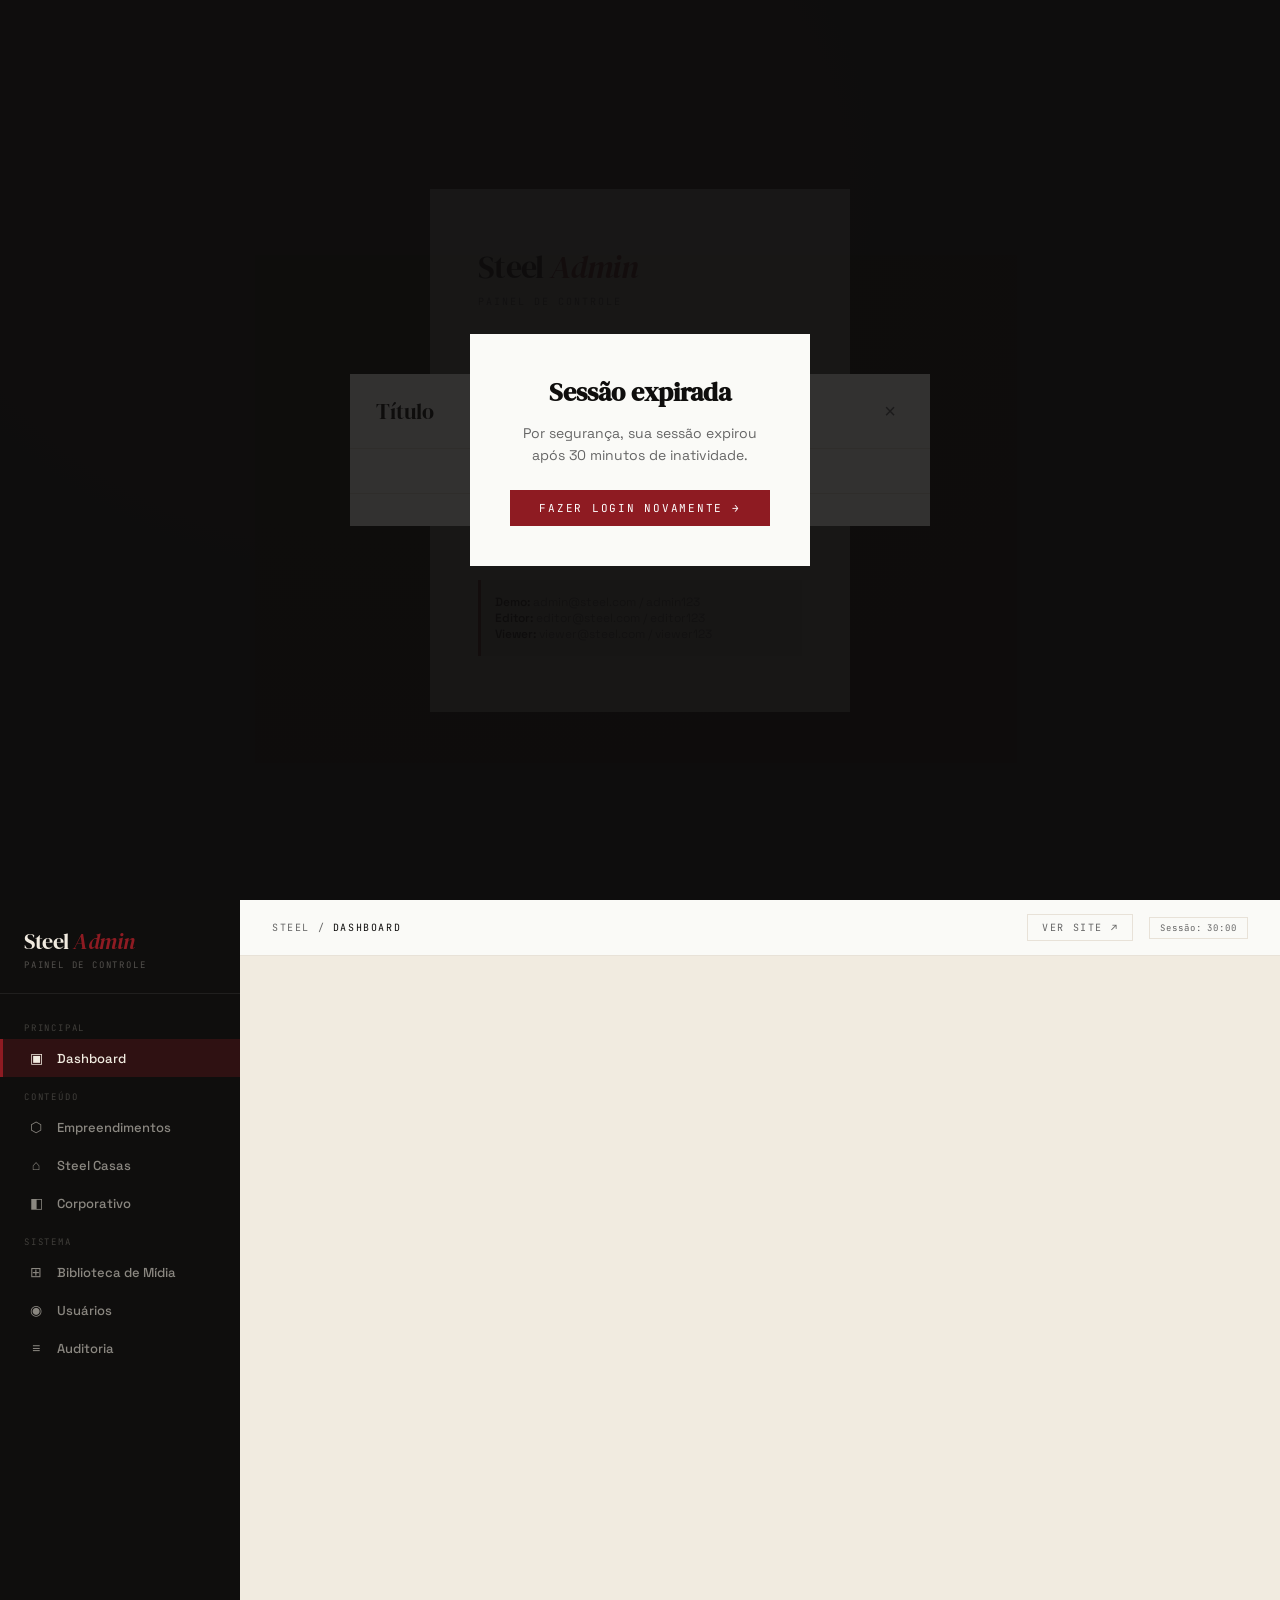
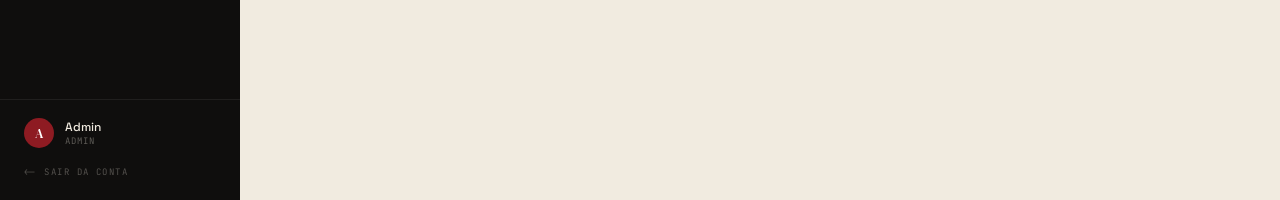
<file: admin/index.html>
<!DOCTYPE html>
<html lang="pt-BR">
<head>
  <meta charset="UTF-8">
  <meta name="viewport" content="width=device-width, initial-scale=1.0">
  <title>Steel Admin — Painel de Controle</title>
  <link rel="preconnect" href="https://fonts.googleapis.com">
  <link rel="preconnect" href="https://fonts.gstatic.com" crossorigin>
  <link href="https://fonts.googleapis.com/css2?family=DM+Serif+Display:ital@0;1&family=Space+Grotesk:wght@300;400;500;600&family=JetBrains+Mono:wght@400;500&display=swap" rel="stylesheet">
  <style>
    :root {
      --red: #8E1B22; --red-h: #7a1720;
      --black: #0F0E0D; --cream: #F1EBE0; --paper: #FAFAF7;
      --ink: #0F0E0D; --graphite: #666666; --stone: #999;
      --border: #E8E2D8; --border-dark: #D4CCB8;
      --success: #27AE60; --danger: #C0392B; --warning: #E67E22;
    }
    *{box-sizing:border-box;margin:0;padding:0;}
    body{font-family:'Space Grotesk',sans-serif;background:var(--cream);color:var(--ink);min-height:100vh;}
    a{text-decoration:none;color:inherit;}

    /* ===== LOGIN ===== */
    #login-page{min-height:100vh;display:flex;align-items:center;justify-content:center;background:var(--black);background-image:radial-gradient(ellipse at 30% 20%,rgba(142,27,34,.18) 0%,transparent 60%);}
    .login-card{background:var(--paper);padding:56px 48px;width:420px;max-width:92vw;}
    .login-logo{font-family:'DM Serif Display',serif;font-size:32px;letter-spacing:-.02em;margin-bottom:6px;}
    .login-logo em{color:var(--red);font-style:italic;}
    .login-sub{font-family:'JetBrains Mono',monospace;font-size:10px;letter-spacing:.2em;text-transform:uppercase;color:var(--graphite);margin-bottom:40px;}
    .login-hint{font-size:12px;color:var(--graphite);margin-top:20px;padding:14px;background:var(--cream);border-left:3px solid var(--red);}
    .login-hint b{color:var(--ink);font-weight:600;}

    /* ===== FORMS ===== */
    .form-group{margin-bottom:20px;}
    .form-label{display:block;font-family:'JetBrains Mono',monospace;font-size:10px;letter-spacing:.18em;text-transform:uppercase;color:var(--graphite);margin-bottom:8px;}
    .form-input,.form-select,.form-textarea{width:100%;padding:12px 16px;border:1px solid var(--border);background:var(--cream);font-family:'Space Grotesk',sans-serif;font-size:15px;color:var(--ink);outline:none;transition:border-color .2s;border-radius:0;}
    .form-input:focus,.form-select:focus,.form-textarea:focus{border-color:var(--red);}
    .form-input.error{border-color:var(--danger);}
    .form-textarea{resize:vertical;min-height:80px;}
    .form-select{appearance:none;background-image:url("data:image/svg+xml,%3Csvg xmlns='http://www.w3.org/2000/svg' width='12' height='8' fill='none'%3E%3Cpath d='M1 1l5 5 5-5' stroke='%23666' stroke-width='1.5' stroke-linecap='round'/%3E%3C/svg%3E");background-repeat:no-repeat;background-position:right 14px center;cursor:pointer;}
    .form-error{font-size:12px;color:var(--danger);margin-top:5px;display:none;}
    .form-error.show{display:block;}
    .form-row{display:grid;grid-template-columns:1fr 1fr;gap:16px;}
    .img-preview{width:100%;height:120px;object-fit:cover;border:1px solid var(--border);margin-top:8px;display:none;}
    .img-preview.show{display:block;}

    /* ===== BUTTONS ===== */
    .btn{display:inline-flex;align-items:center;gap:8px;padding:11px 22px;font-family:'JetBrains Mono',monospace;font-size:11px;letter-spacing:.16em;text-transform:uppercase;cursor:pointer;border:none;transition:all .2s;text-decoration:none;white-space:nowrap;}
    .btn-primary{background:var(--red);color:#fff;}
    .btn-primary:hover{background:var(--red-h);}
    .btn-secondary{background:transparent;color:var(--ink);border:1px solid var(--border);}
    .btn-secondary:hover{background:var(--cream);}
    .btn-danger{background:var(--danger);color:#fff;}
    .btn-danger:hover{opacity:.88;}
    .btn-ghost{background:transparent;color:var(--graphite);border:1px solid var(--border);}
    .btn-ghost:hover{color:var(--ink);background:var(--cream);}
    .btn-full{width:100%;justify-content:center;}
    .btn-sm{padding:6px 14px;font-size:10px;}
    .btn-xs{padding:5px 10px;font-size:9px;}
    .btn[disabled]{opacity:.5;cursor:not-allowed;}

    /* ===== ADMIN LAYOUT ===== */
    #admin-layout{display:flex;min-height:100vh;}

    /* Sidebar */
    .sidebar{width:240px;background:var(--black);flex-shrink:0;display:flex;flex-direction:column;position:sticky;top:0;height:100vh;overflow-y:auto;}
    .sidebar-logo{padding:26px 24px 22px;border-bottom:1px solid rgba(255,255,255,.07);}
    .sidebar-logo-text{font-family:'DM Serif Display',serif;font-size:22px;color:var(--cream);letter-spacing:-.02em;}
    .sidebar-logo-text em{color:var(--red);}
    .sidebar-logo-sub{font-family:'JetBrains Mono',monospace;font-size:9px;letter-spacing:.2em;color:rgba(241,235,224,.3);text-transform:uppercase;margin-top:3px;}
    .sidebar-nav{padding:14px 0;flex:1;}
    .nav-section{font-family:'JetBrains Mono',monospace;font-size:9px;letter-spacing:.2em;text-transform:uppercase;color:rgba(241,235,224,.22);padding:14px 24px 5px;}
    .nav-item{display:flex;align-items:center;gap:12px;padding:10px 24px;color:rgba(241,235,224,.55);font-size:13px;font-weight:500;cursor:pointer;transition:all .15s;user-select:none;border-left:3px solid transparent;}
    .nav-item:hover{color:var(--cream);background:rgba(255,255,255,.05);}
    .nav-item.active{color:var(--cream);background:rgba(142,27,34,.25);border-left-color:var(--red);}
    .nav-icon{font-size:14px;width:18px;text-align:center;flex-shrink:0;}
    .sidebar-footer{padding:18px 24px;border-top:1px solid rgba(255,255,255,.07);}
    .sidebar-user{display:flex;align-items:center;gap:11px;margin-bottom:14px;}
    .sidebar-avatar{width:30px;height:30px;border-radius:50%;background:var(--red);display:flex;align-items:center;justify-content:center;font-family:'DM Serif Display',serif;font-size:13px;color:#fff;flex-shrink:0;}
    .sidebar-user-name{font-size:12px;color:var(--cream);font-weight:500;white-space:nowrap;overflow:hidden;text-overflow:ellipsis;}
    .sidebar-user-role{font-family:'JetBrains Mono',monospace;font-size:9px;color:rgba(241,235,224,.35);text-transform:uppercase;letter-spacing:.12em;}
    .sidebar-logout{display:flex;align-items:center;gap:8px;font-family:'JetBrains Mono',monospace;font-size:9px;letter-spacing:.16em;text-transform:uppercase;color:rgba(241,235,224,.3);cursor:pointer;transition:color .2s;background:none;border:none;width:100%;text-align:left;padding:4px 0;}
    .sidebar-logout:hover{color:rgba(241,235,224,.65);}

    /* Main */
    .main-content{flex:1;display:flex;flex-direction:column;min-width:0;}
    .topbar{background:var(--paper);border-bottom:1px solid var(--border);padding:0 32px;height:56px;display:flex;align-items:center;justify-content:space-between;flex-shrink:0;position:sticky;top:0;z-index:50;}
    .breadcrumb{font-family:'JetBrains Mono',monospace;font-size:10px;letter-spacing:.16em;color:var(--graphite);text-transform:uppercase;}
    .breadcrumb span{color:var(--ink);}
    .topbar-right{display:flex;align-items:center;gap:16px;}
    .session-badge{font-family:'JetBrains Mono',monospace;font-size:9px;color:var(--graphite);letter-spacing:.1em;border:1px solid var(--border);padding:4px 10px;}
    .admin-page{padding:32px;flex:1;}

    /* ===== PAGE COMPONENTS ===== */
    .page-head{display:flex;align-items:flex-start;justify-content:space-between;margin-bottom:28px;gap:16px;}
    .page-title{font-family:'DM Serif Display',serif;font-size:34px;color:var(--ink);letter-spacing:-.02em;line-height:1;margin-bottom:6px;}
    .page-title em{color:var(--red);}
    .page-sub{font-family:'JetBrains Mono',monospace;font-size:10px;letter-spacing:.16em;color:var(--graphite);text-transform:uppercase;}
    .page-actions{display:flex;gap:10px;flex-shrink:0;margin-top:4px;}

    /* Stat cards */
    .stats-grid{display:grid;grid-template-columns:repeat(4,1fr);gap:14px;margin-bottom:28px;}
    .stat-card{background:var(--paper);border:1px solid var(--border);padding:22px;}
    .stat-label{font-family:'JetBrains Mono',monospace;font-size:9px;letter-spacing:.2em;text-transform:uppercase;color:var(--graphite);margin-bottom:10px;}
    .stat-value{font-family:'DM Serif Display',serif;font-size:40px;color:var(--ink);line-height:1;margin-bottom:3px;}
    .stat-sub{font-size:11px;color:var(--graphite);}
    .stat-card.red{background:var(--red);border-color:var(--red);}
    .stat-card.red .stat-label{color:rgba(255,255,255,.6);}
    .stat-card.red .stat-value{color:#fff;}
    .stat-card.red .stat-sub{color:rgba(255,255,255,.65);}
    .stat-card.dark{background:var(--black);border-color:var(--black);}
    .stat-card.dark .stat-label{color:rgba(241,235,224,.4);}
    .stat-card.dark .stat-value{color:var(--cream);}
    .stat-card.dark .stat-sub{color:rgba(241,235,224,.5);}

    /* Table */
    .table-wrap{background:var(--paper);border:1px solid var(--border);overflow-x:auto;}
    .table-toolbar{padding:18px 22px;border-bottom:1px solid var(--border);display:flex;align-items:center;justify-content:space-between;gap:14px;flex-wrap:wrap;}
    .table-label{font-family:'JetBrains Mono',monospace;font-size:10px;letter-spacing:.16em;text-transform:uppercase;color:var(--graphite);}
    .table-controls{display:flex;align-items:center;gap:10px;}
    .search-input{padding:8px 14px;border:1px solid var(--border);background:var(--cream);font-family:'Space Grotesk',sans-serif;font-size:13px;color:var(--ink);outline:none;width:220px;transition:border-color .2s;}
    .search-input:focus{border-color:var(--red);}
    table{width:100%;border-collapse:collapse;}
    th{font-family:'JetBrains Mono',monospace;font-size:9px;letter-spacing:.18em;text-transform:uppercase;color:var(--graphite);text-align:left;padding:11px 22px;border-bottom:2px solid var(--border-dark);background:var(--cream);white-space:nowrap;}
    td{padding:13px 22px;border-bottom:1px solid var(--border);font-size:13px;color:var(--ink);vertical-align:middle;}
    tr:last-child td{border-bottom:none;}
    tr:hover td{background:rgba(241,235,224,.4);}
    .td-name{font-weight:500;font-size:14px;}
    .td-mono{font-family:'JetBrains Mono',monospace;font-size:11px;color:var(--graphite);}
    .td-thumb{width:52px;height:38px;object-fit:cover;border:1px solid var(--border);}
    .td-actions{display:flex;align-items:center;gap:6px;}
    .table-empty{padding:48px;text-align:center;color:var(--graphite);font-size:14px;}

    /* Badges */
    .badge{display:inline-flex;align-items:center;padding:3px 10px;font-family:'JetBrains Mono',monospace;font-size:9px;letter-spacing:.12em;text-transform:uppercase;border-radius:100px;}
    .badge-green{background:rgba(39,174,96,.12);color:#27AE60;}
    .badge-blue{background:rgba(52,152,219,.12);color:#2980B9;}
    .badge-yellow{background:rgba(230,126,34,.12);color:#E67E22;}
    .badge-red{background:rgba(142,27,34,.12);color:var(--red);}
    .badge-gray{background:rgba(102,102,102,.12);color:var(--graphite);}

    /* Modal */
    .modal-overlay{position:fixed;inset:0;background:rgba(15,14,13,.72);z-index:1000;display:flex;align-items:center;justify-content:center;padding:24px;}
    .modal-box{background:var(--paper);width:100%;max-width:580px;max-height:92vh;overflow-y:auto;animation:modalIn .2s ease;}
    .modal-box.sm{max-width:400px;}
    @keyframes modalIn{from{transform:scale(.96) translateY(8px);opacity:0;}to{transform:scale(1) translateY(0);opacity:1;}}
    .modal-head{padding:22px 26px;border-bottom:1px solid var(--border);display:flex;align-items:center;justify-content:space-between;position:sticky;top:0;background:var(--paper);z-index:1;}
    .modal-title{font-family:'DM Serif Display',serif;font-size:22px;color:var(--ink);}
    .modal-close{width:28px;height:28px;background:none;border:none;cursor:pointer;color:var(--graphite);font-size:20px;display:flex;align-items:center;justify-content:center;transition:background .15s;border-radius:2px;}
    .modal-close:hover{background:var(--cream);}
    .modal-body{padding:22px 26px;}
    .modal-footer{padding:16px 26px;border-top:1px solid var(--border);display:flex;justify-content:flex-end;gap:10px;background:var(--paper);}

    /* Toast */
    .toast-container{position:fixed;bottom:22px;right:22px;z-index:9999;display:flex;flex-direction:column;gap:8px;pointer-events:none;}
    .toast{background:var(--ink);color:var(--cream);padding:12px 18px;font-size:13px;display:flex;align-items:center;gap:10px;min-width:230px;max-width:340px;animation:toastIn .28s ease;pointer-events:auto;}
    .toast-icon{font-size:16px;flex-shrink:0;}
    .toast.s{background:var(--success);}
    .toast.e{background:var(--danger);}
    .toast.w{background:var(--warning);}
    @keyframes toastIn{from{transform:translateX(110%);opacity:0;}to{transform:translateX(0);opacity:1;}}

    /* Media grid */
    .media-grid{display:grid;grid-template-columns:repeat(4,1fr);gap:10px;}
    .media-item{position:relative;aspect-ratio:4/3;overflow:hidden;border:2px solid transparent;cursor:pointer;transition:border-color .2s;}
    .media-item:hover{border-color:var(--red);}
    .media-item img{width:100%;height:100%;object-fit:cover;}
    .media-overlay{position:absolute;bottom:0;left:0;right:0;background:rgba(15,14,13,.8);color:var(--cream);font-family:'JetBrains Mono',monospace;font-size:9px;letter-spacing:.12em;text-transform:uppercase;padding:6px 10px;opacity:0;transition:opacity .2s;}
    .media-item:hover .media-overlay{opacity:1;}

    /* Activity */
    .activity-item{display:flex;align-items:flex-start;gap:14px;padding:13px 0;border-bottom:1px solid var(--border);}
    .activity-item:last-child{border-bottom:none;}
    .activity-dot{width:8px;height:8px;border-radius:50%;background:var(--red);margin-top:5px;flex-shrink:0;}
    .activity-text{font-size:13px;color:var(--ink);line-height:1.5;}
    .activity-time{font-family:'JetBrains Mono',monospace;font-size:10px;color:var(--graphite);margin-top:3px;}

    /* Two col */
    .two-col{display:grid;grid-template-columns:1fr 1fr;gap:22px;margin-bottom:28px;}
    .card{background:var(--paper);border:1px solid var(--border);padding:22px;}
    .card-head{font-family:'JetBrains Mono',monospace;font-size:10px;letter-spacing:.18em;text-transform:uppercase;color:var(--graphite);margin-bottom:18px;padding-bottom:12px;border-bottom:1px solid var(--border);}

    /* Session expired */
    .session-expired{position:fixed;inset:0;background:rgba(15,14,13,.85);z-index:9997;display:flex;align-items:center;justify-content:center;}
    .session-expired-card{background:var(--paper);padding:40px;text-align:center;max-width:340px;}
    .session-expired-card h3{font-family:'DM Serif Display',serif;font-size:26px;margin-bottom:12px;}
    .session-expired-card p{font-size:14px;color:var(--graphite);margin-bottom:24px;line-height:1.6;}

    /* Misc */
    .divider{border:none;border-top:1px solid var(--border);margin:20px 0;}
    .text-muted{color:var(--graphite);}
    .inline-flex{display:inline-flex;align-items:center;gap:8px;}
    .role-selector{display:flex;gap:8px;flex-wrap:wrap;}
    .role-chip{padding:6px 14px;border:1px solid var(--border);font-family:'JetBrains Mono',monospace;font-size:10px;letter-spacing:.14em;text-transform:uppercase;cursor:pointer;transition:all .15s;color:var(--graphite);background:var(--cream);}
    .role-chip.selected{background:var(--red);border-color:var(--red);color:#fff;}

    @media(max-width:900px){
      .sidebar{width:200px;}
      .stats-grid{grid-template-columns:repeat(2,1fr);}
      .form-row{grid-template-columns:1fr;}
      .two-col{grid-template-columns:1fr;}
      .media-grid{grid-template-columns:repeat(3,1fr);}
    }
    @media(max-width:600px){
      .admin-page{padding:16px;}
      .sidebar{width:56px;overflow:hidden;}
      .sidebar-logo-text,.sidebar-logo-sub,.nav-item span,.sidebar-user-name,.sidebar-user-role,.sidebar-logout span{display:none;}
      .nav-item{padding:14px;justify-content:center;}
      .media-grid{grid-template-columns:repeat(2,1fr);}
    }
    ::-webkit-scrollbar{width:5px;height:5px;}
    ::-webkit-scrollbar-track{background:transparent;}
    ::-webkit-scrollbar-thumb{background:rgba(15,14,13,.18);border-radius:3px;}
  </style>
</head>
<body>

<!-- ===== LOGIN PAGE ===== -->
<div id="login-page">
  <div class="login-card">
    <div class="login-logo">Steel <em>Admin</em></div>
    <div class="login-sub">Painel de Controle</div>
    <form id="loginForm" onsubmit="handleLogin(event)">
      <div class="form-group">
        <label class="form-label" for="login-email">E-mail</label>
        <input class="form-input" type="email" id="login-email" placeholder="admin@steel.com" autocomplete="email" required aria-label="E-mail de acesso">
        <div class="form-error" id="email-error">E-mail inválido</div>
      </div>
      <div class="form-group">
        <label class="form-label" for="login-pass">Senha</label>
        <input class="form-input" type="password" id="login-pass" placeholder="••••••••" autocomplete="current-password" required aria-label="Senha de acesso">
        <div class="form-error" id="pass-error">Credenciais inválidas</div>
      </div>
      <button type="submit" class="btn btn-primary btn-full" id="login-btn">Entrar →</button>
    </form>
    <div class="login-hint" style="margin-top:24px;">
      <b>Demo:</b> admin@steel.com / admin123<br>
      <b>Editor:</b> editor@steel.com / editor123<br>
      <b>Viewer:</b> viewer@steel.com / viewer123
    </div>
  </div>
</div>

<!-- ===== ADMIN LAYOUT ===== -->
<div id="admin-layout" hidden>

  <!-- Sidebar -->
  <aside class="sidebar">
    <div class="sidebar-logo">
      <div class="sidebar-logo-text">Steel <em style="color:var(--red);">Admin</em></div>
      <div class="sidebar-logo-sub">Painel de controle</div>
    </div>
    <nav class="sidebar-nav">
      <div class="nav-section">Principal</div>
      <div class="nav-item active" data-route="dashboard" onclick="navigate('dashboard')">
        <span class="nav-icon">▣</span><span>Dashboard</span>
      </div>
      <div class="nav-section">Conteúdo</div>
      <div class="nav-item" data-route="empreendimentos" onclick="navigate('empreendimentos')">
        <span class="nav-icon">⬡</span><span>Empreendimentos</span>
      </div>
      <div class="nav-item" data-route="casas" onclick="navigate('casas')">
        <span class="nav-icon">⌂</span><span>Steel Casas</span>
      </div>
      <div class="nav-item" data-route="empresas" onclick="navigate('empresas')">
        <span class="nav-icon">◧</span><span>Corporativo</span>
      </div>
      <div class="nav-section">Sistema</div>
      <div class="nav-item" data-route="midia" onclick="navigate('midia')">
        <span class="nav-icon">⊞</span><span>Biblioteca de Mídia</span>
      </div>
      <div class="nav-item" data-route="usuarios" onclick="navigate('usuarios')">
        <span class="nav-icon">◉</span><span>Usuários</span>
      </div>
      <div class="nav-item" data-route="auditoria" onclick="navigate('auditoria')">
        <span class="nav-icon">≡</span><span>Auditoria</span>
      </div>
    </nav>
    <div class="sidebar-footer">
      <div class="sidebar-user">
        <div class="sidebar-avatar" id="sidebar-avatar">A</div>
        <div class="sidebar-user-info">
          <div class="sidebar-user-name" id="sidebar-name">Admin</div>
          <div class="sidebar-user-role" id="sidebar-role">Admin</div>
        </div>
      </div>
      <button class="sidebar-logout" onclick="logout()">
        <span>⟵</span><span>Sair da conta</span>
      </button>
    </div>
  </aside>

  <!-- Main Content -->
  <div class="main-content">
    <div class="topbar">
      <div class="breadcrumb">Steel / <span id="breadcrumb-label">Dashboard</span></div>
      <div class="topbar-right">
        <a href="../index.html" target="_blank" class="btn btn-ghost btn-sm">Ver site ↗</a>
        <div class="session-badge" id="session-timer">Sessão: 30:00</div>
      </div>
    </div>

    <!-- Pages -->
    <div class="admin-page" id="page-dashboard"></div>
    <div class="admin-page" id="page-empreendimentos" hidden></div>
    <div class="admin-page" id="page-casas" hidden></div>
    <div class="admin-page" id="page-empresas" hidden></div>
    <div class="admin-page" id="page-midia" hidden></div>
    <div class="admin-page" id="page-usuarios" hidden></div>
    <div class="admin-page" id="page-auditoria" hidden></div>
  </div>
</div>

<!-- ===== MODAL ===== -->
<div class="modal-overlay" id="modal-overlay" hidden onclick="handleOverlayClick(event)">
  <div class="modal-box" id="modal-box">
    <div class="modal-head">
      <div class="modal-title" id="modal-title">Título</div>
      <button class="modal-close" onclick="closeModal()" aria-label="Fechar">×</button>
    </div>
    <div class="modal-body" id="modal-body"></div>
    <div class="modal-footer" id="modal-footer"></div>
  </div>
</div>

<!-- ===== TOASTS ===== -->
<div class="toast-container" id="toasts"></div>

<!-- ===== SESSION EXPIRED ===== -->
<div class="session-expired" id="session-expired" hidden>
  <div class="session-expired-card">
    <h3>Sessão expirada</h3>
    <p>Por segurança, sua sessão expirou após 30 minutos de inatividade.</p>
    <button class="btn btn-primary btn-full" onclick="forceLogout()">Fazer login novamente →</button>
  </div>
</div>

<script>
// ===================================================================
//  DEFAULT DATA
// ===================================================================
var DEFAULT_EMPREENDIMENTOS = [
  {id:1,nome:'Aurora',tipo:'Residencial',local:'Pinheiros, SP',ano:2024,unidades:128,tipologia:'84–212 m²',detalhes:'24 pavimentos',status:'Entregue',img:'https://res.cloudinary.com/duriirkok/image/upload/c_scale,f_auto,q_auto/v1768243311/18_s1q0he.png'},
  {id:2,nome:'Steel Pier Office Tower',tipo:'Corporativo',local:'Belo Horizonte, MG',ano:2023,unidades:null,pavimentos:18,area:'12.000 m² locáveis',detalhes:'Roof garden',status:'Entregue',img:'https://res.cloudinary.com/duriirkok/image/upload/c_scale,f_auto,q_auto/v1768827115/01_pjonpf.png'},
  {id:3,nome:'Vivienda Margens',tipo:'Residencial',local:'Brasília, DF',ano:2022,unidades:14,tipologia:'240–360 m²',detalhes:'Lago Paranoá',status:'Entregue',img:'https://res.cloudinary.com/duriirkok/image/upload/c_scale,f_auto,q_auto/v1753727611/empreendimentos/Lago_dos_Patos_05_cflwpl.jpg'},
  {id:4,nome:'Fábrica Plaza',tipo:'Uso Misto',local:'São Paulo, SP',ano:2021,unidades:62,tipologia:'48–140 m²',detalhes:'Área industrial reconvertida',status:'Entregue',img:'https://res.cloudinary.com/duriirkok/image/upload/c_scale,f_auto,q_auto,w_800/v1607641210/empreendimentos/mobi-liberdade/fce85107-440f-4607-84cc-b05d8fb13038_j2cdjv.jpg'},
  {id:5,nome:'Residencial Cauaxi',tipo:'Residencial',local:'Alphaville, SP',ano:2020,unidades:48,tipologia:'110–185 m²',detalhes:'12 pavimentos',status:'Entregue',img:'https://res.cloudinary.com/duriirkok/image/upload/c_scale,f_auto,q_auto/v1640001617/empreendimentos/sonhare/sonhare%201%20e%202%20pronto/MicrosoftTeams-image_4_uxt2dq.jpg'},
  {id:6,nome:'Tamboré Business Square',tipo:'Uso Misto',local:'Tamboré, SP',ano:2019,unidades:220,tipologia:null,detalhes:'Torre residencial + Torre comercial',status:'Entregue',img:'https://res.cloudinary.com/duriirkok/image/upload/c_scale,f_auto,q_auto/v1716226135/capa_cardon_yl345w.jpg'},
  {id:7,nome:'Villa Alpina',tipo:'Residencial',local:'Granja Viana, SP',ano:2017,unidades:36,tipologia:'160–220 m²',detalhes:'Condomínio fechado, townhouses',status:'Entregue',img:'https://res.cloudinary.com/duriirkok/image/upload/c_scale,f_auto,q_auto,w_800/v1607641046/empreendimentos/finezzi-1/FINEZZI_DE_LONGE_ftjqz5.jpg'},
  {id:8,nome:'Torre Paraíso',tipo:'Residencial',local:'Morumbi, SP',ano:2015,unidades:80,tipologia:'140–310 m²',detalhes:'20 pavimentos',status:'Entregue',img:'https://res.cloudinary.com/duriirkok/image/upload/c_scale,f_auto,q_auto/v1768825036/Sonhare_Arapongas_01_ohvsw4.png'},
  {id:9,nome:'Alpha Concept',tipo:'Uso Misto',local:'Barueri, SP',ano:2013,unidades:60,tipologia:null,detalhes:'Térreo comercial + 5 andares residencial',status:'Entregue',img:'https://res.cloudinary.com/duriirkok/image/upload/c_scale,f_auto,q_auto/v1768825741/01_tyu7xq.png'},
  {id:10,nome:'Residencial Genesis',tipo:'Residencial',local:'Alphaville, SP',ano:2010,unidades:32,tipologia:'90–150 m²',detalhes:'Primeiro empreendimento Steel',status:'Entregue',img:'https://res.cloudinary.com/duriirkok/image/upload/c_scale,f_auto,q_auto,w_800/v1607641450/empreendimentos/recanto-passaros-1-2/IMG_4890_yph23a.jpg'},
  {id:11,nome:'Parque Tamboré',tipo:'Residencial',local:'Tamboré, SP',ano:2007,unidades:24,tipologia:'130–180 m²',detalhes:'24 casas geminadas, condomínio verde',status:'Entregue',img:'https://res.cloudinary.com/duriirkok/image/upload/c_scale,f_auto,q_auto,w_800/v1607102675/empreendimentos/victoria/victoria2_i0rci3.jpg'}
];

var DEFAULT_EMPRESAS = [
  {id:1,nome:'Projeto Comercial 1',tipo:'Corporativo',local:'',ano:null,area:'',status:'Concluída',img:'https://res.cloudinary.com/duriirkok/image/upload/c_scale,f_auto,q_auto/v1767799996/06_cu7j2r.jpg'},
  {id:2,nome:'Projeto Comercial 2',tipo:'Corporativo',local:'',ano:null,area:'',status:'Concluída',img:'https://res.cloudinary.com/duriirkok/image/upload/c_scale,f_auto,q_auto/v1651759556/PORTARIA_ss5mio.jpg'},
  {id:3,nome:'T Palmeiras',tipo:'Corporativo',local:'',ano:null,area:'',status:'Concluída',img:'https://res.cloudinary.com/duriirkok/image/upload/c_scale,f_auto,q_auto/v1768500553/01_T_Palmeiras_mfu1vq.png'},
  {id:4,nome:'Flytour',tipo:'Corporativo',local:'',ano:null,area:'',status:'Concluída',img:'https://res.cloudinary.com/duriirkok/image/upload/c_scale,f_auto,q_auto/v1768505210/Flytour_01_yzazgi.png'},
  {id:5,nome:'Pier Flytour',tipo:'Corporativo',local:'',ano:null,area:'',status:'Concluída',img:'https://res.cloudinary.com/duriirkok/image/upload/c_scale,f_auto,q_auto/v1768824779/Pier_Flytour_1_2_fchfcj.jpg'},
  {id:6,nome:'Kioto',tipo:'Corporativo',local:'',ano:null,area:'',status:'Concluída',img:'https://res.cloudinary.com/duriirkok/image/upload/c_scale,f_auto,q_auto,w_800/v1607113674/empresas/kioto_eus3yc.jpg'},
  {id:7,nome:'Black Horse',tipo:'Corporativo',local:'',ano:null,area:'',status:'Concluída',img:'https://res.cloudinary.com/duriirkok/image/upload/c_scale,f_auto,q_auto,w_800/v1607113507/empresas/blackhorse_gb2vrj.jpg'},
  {id:8,nome:'Maria João',tipo:'Corporativo',local:'',ano:null,area:'',status:'Concluída',img:'https://res.cloudinary.com/duriirkok/image/upload/c_scale,f_auto,q_auto,w_800/v1607113383/empresas/mariajoao_krvvwt.jpg'},
  {id:9,nome:'Espaço 18',tipo:'Corporativo',local:'',ano:null,area:'',status:'Concluída',img:'https://res.cloudinary.com/duriirkok/image/upload/c_scale,f_auto,q_auto,w_800/v1607113315/empresas/espaco18_wcrj37.jpg'}
];

var MOCK_USERS = [
  {id:1,name:'Administrador Steel',email:'admin@steel.com',password:'admin123',role:'Admin',since:'2024-01-01'},
  {id:2,name:'Editor Steel',email:'editor@steel.com',password:'editor123',role:'Editor',since:'2024-03-15'},
  {id:3,name:'Visualizador',email:'viewer@steel.com',password:'viewer123',role:'Viewer',since:'2024-06-01'}
];

// ===================================================================
//  AUTH  (session stored as plain JSON — no btoa/atob)
// ===================================================================
var SESSION_KEY = 'steel_admin_session';

function saveSession(user) {
  var s = { id: user.id, name: user.name, email: user.email, role: user.role, exp: Date.now() + 30*60*1000 };
  try { localStorage.setItem(SESSION_KEY, JSON.stringify(s)); } catch(e) {}
}
function getSession() {
  try {
    var s = localStorage.getItem(SESSION_KEY);
    return s ? JSON.parse(s) : null;
  } catch(e) { return null; }
}
function isAuthenticated() {
  var s = getSession();
  if (!s) return false;
  if (s.exp < Date.now()) { forceLogout(); return false; }
  return true;
}
function getCurrentUser() { return getSession(); }
function login(email, password) {
  var em = (email || '').trim().toLowerCase();
  var u = MOCK_USERS.find(function(u) { return u.email.toLowerCase() === em && u.password === password; });
  if (!u) return false;
  saveSession(u);
  return true;
}
function logout() {
  var u = getCurrentUser();
  if (u) addAudit('Logout', 'Usuário ' + u.name + ' encerrou a sessão');
  localStorage.removeItem(SESSION_KEY);
  location.reload();
}
function forceLogout() {
  localStorage.removeItem(SESSION_KEY);
  location.reload();
}

// ===================================================================
//  DATA
// ===================================================================
function getData(key,def){
  var s=localStorage.getItem(key);
  if(s){try{return JSON.parse(s);}catch(e){}}
  return def;
}
function saveData(key,data){
  localStorage.setItem(key,JSON.stringify(data));
}
function initData(){
  if(!localStorage.getItem('steel_empreendimentos'))saveData('steel_empreendimentos',DEFAULT_EMPREENDIMENTOS);
  if(!localStorage.getItem('steel_empresas'))saveData('steel_empresas',DEFAULT_EMPRESAS);
  if(!localStorage.getItem('steel_audit'))saveData('steel_audit',[]);
}

// ===================================================================
//  AUDIT
// ===================================================================
function addAudit(action,desc){
  var log=getData('steel_audit',[]);
  log.unshift({action:action,desc:desc,user:(getCurrentUser()||{name:'Sistema'}).name,time:new Date().toISOString()});
  if(log.length>100)log=log.slice(0,100);
  saveData('steel_audit',log);
}
function fmtTime(iso){
  var d=new Date(iso);
  return d.toLocaleDateString('pt-BR')+' '+d.toLocaleTimeString('pt-BR',{hour:'2-digit',minute:'2-digit'});
}

// ===================================================================
//  ROUTER
// ===================================================================
var ROUTES=['dashboard','empreendimentos','casas','empresas','midia','usuarios','auditoria'];
var LABELS={dashboard:'Dashboard',empreendimentos:'Empreendimentos',casas:'Steel Casas',empresas:'Corporativo',midia:'Biblioteca de Mídia',usuarios:'Usuários',auditoria:'Auditoria'};
var currentRoute='dashboard';

function navigate(route){
  if(!isAuthenticated()){showLogin();return;}
  if(!ROUTES.includes(route))route='dashboard';
  currentRoute=route;
  ROUTES.forEach(function(r){
    var el=document.getElementById('page-'+r);
    if(el)el.hidden=(r!==route);
  });
  document.querySelectorAll('.nav-item').forEach(function(el){
    el.classList.toggle('active',el.dataset.route===route);
  });
  var label=LABELS[route]||route;
  document.getElementById('breadcrumb-label').textContent=label;
  resetTimer();
  switch(route){
    case 'dashboard': renderDashboard(); break;
    case 'empreendimentos': renderEmpreendimentos(); break;
    case 'casas': renderCasas(); break;
    case 'empresas': renderEmpresas(); break;
    case 'midia': renderMidia(); break;
    case 'usuarios': renderUsuarios(); break;
    case 'auditoria': renderAuditoria(); break;
  }
}

// ===================================================================
//  SESSION TIMER
// ===================================================================
var timerInterval=null;
var timerSec=30*60;
function startTimer(){
  clearInterval(timerInterval);
  timerSec=30*60;
  timerInterval=setInterval(function(){
    timerSec--;
    if(timerSec<=0){clearInterval(timerInterval);showSessionExpired();return;}
    var m=Math.floor(timerSec/60),s=timerSec%60;
    var el=document.getElementById('session-timer');
    if(el)el.textContent='Sessão: '+String(m).padStart(2,'0')+':'+String(s).padStart(2,'0');
    if(timerSec===300){showToast('Sessão expira em 5 minutos','w');}
  },1000);
}
function resetTimer(){
  timerSec=30*60;
  var s=getSession();
  if(s){ s.exp=Date.now()+30*60*1000; try{localStorage.setItem(SESSION_KEY,JSON.stringify(s));}catch(e){} }
}
function showSessionExpired(){
  document.getElementById('session-expired').hidden=false;
}

// ===================================================================
//  DASHBOARD
// ===================================================================
function renderDashboard(){
  var emp=getData('steel_empreendimentos',DEFAULT_EMPREENDIMENTOS);
  var cas=getData('steel_casas',[]);
  var emps=getData('steel_empresas',DEFAULT_EMPRESAS);
  var audit=getData('steel_audit',[]);
  var p=document.getElementById('page-dashboard');
  p.innerHTML=
    '<div class="page-head"><div><div class="page-title">Steel <em>Dashboard</em></div><div class="page-sub">Visão geral do sistema</div></div><div class="page-actions"><button class="btn btn-secondary btn-sm" onclick="exportAll()">Exportar dados ↓</button></div></div>'+
    '<div class="stats-grid">'+
      statCard(cas.length||56,'Steel Casas','residências concluídas','')+
      statCard(emps.length,'Corporativo','obras entregues','red')+
      statCard(emp.length,'Empreendimentos','incorporações concluídas','dark')+
      statCard('163k','m² construídos','área total estimada','')+
    '</div>'+
    '<div class="two-col">'+
      '<div class="card"><div class="card-head">Atividade recente</div>'+
        '<div>'+
          (audit.slice(0,6).map(function(a){return '<div class="activity-item"><div class="activity-dot"></div><div><div class="activity-text">'+a.desc+'</div><div class="activity-time">'+fmtTime(a.time)+' · '+a.user+'</div></div></div>';}).join('')||'<p style="color:var(--graphite);font-size:13px;">Nenhuma atividade registrada.</p>')+
        '</div>'+
      '</div>'+
      '<div class="card"><div class="card-head">Últimos empreendimentos</div>'+
        '<div>'+
          emp.slice(0,5).map(function(e){return '<div class="activity-item"><div style="width:36px;height:28px;overflow:hidden;border:1px solid var(--border);flex-shrink:0;"><img src="'+e.img+'" style="width:100%;height:100%;object-fit:cover;" loading="lazy" alt="'+e.nome+'"></div><div><div class="activity-text" style="font-weight:500;">'+e.nome+'</div><div class="activity-time">'+e.local+' · '+e.ano+'</div></div></div>';}).join('')+
        '</div>'+
      '</div>'+
    '</div>'+
    '<div class="card"><div class="card-head">Acesso rápido</div><div style="display:flex;gap:10px;flex-wrap:wrap;">'+
      '<button class="btn btn-primary btn-sm" onclick="navigate(\'empreendimentos\')">Gerenciar Empreendimentos</button>'+
      '<button class="btn btn-secondary btn-sm" onclick="navigate(\'empresas\')">Gerenciar Corporativo</button>'+
      '<button class="btn btn-secondary btn-sm" onclick="navigate(\'midia\')">Biblioteca de Mídia</button>'+
      '<button class="btn btn-secondary btn-sm" onclick="navigate(\'auditoria\')">Ver Auditoria</button>'+
    '</div></div>';
}

function statCard(v,label,sub,mod){
  return '<div class="stat-card '+mod+'"><div class="stat-label">'+label+'</div><div class="stat-value">'+v+'</div><div class="stat-sub">'+sub+'</div></div>';
}

// ===================================================================
//  EMPREENDIMENTOS
// ===================================================================
function renderEmpreendimentos(){
  var data=getData('steel_empreendimentos',DEFAULT_EMPREENDIMENTOS);
  var p=document.getElementById('page-empreendimentos');
  var role=(getCurrentUser()||{}).role;
  var canEdit=role==='Admin'||role==='Editor';
  p.innerHTML=
    '<div class="page-head"><div><div class="page-title">Steel <em>Empreendimentos</em></div><div class="page-sub">'+data.length+' incorporações gerenciadas</div></div>'+
    (canEdit?'<div class="page-actions"><button class="btn btn-primary" onclick="newEmpreendimento()">+ Novo empreendimento</button></div>':'')+
    '</div>'+
    '<div class="table-wrap">'+
      '<div class="table-toolbar"><div class="table-label">'+data.length+' registros</div>'+
        '<div class="table-controls"><input class="search-input" placeholder="Buscar empreendimento…" oninput="filterTable(this,\'emp-tbody\')" aria-label="Buscar empreendimento"></div>'+
      '</div>'+
      '<table><thead><tr>'+
        '<th></th><th>Nome</th><th>Tipo</th><th>Local</th><th>Ano</th><th>Unidades</th><th>Status</th><th>Ações</th>'+
      '</tr></thead>'+
      '<tbody id="emp-tbody">'+buildEmpRows(data,canEdit)+'</tbody>'+
      '</table>'+
    '</div>';
}

function buildEmpRows(data,canEdit){
  return data.map(function(e){
    var badge=e.status==='Entregue'?'badge-green':e.status==='Em andamento'?'badge-yellow':'badge-gray';
    return '<tr>'+
      '<td><img class="td-thumb" src="'+e.img+'" alt="'+e.nome+'" loading="lazy"></td>'+
      '<td class="td-name">'+e.nome+'</td>'+
      '<td><span class="badge '+(e.tipo==='Residencial'?'badge-blue':e.tipo==='Corporativo'?'badge-red':'badge-gray')+'">'+e.tipo+'</span></td>'+
      '<td class="td-mono">'+e.local+'</td>'+
      '<td class="td-mono">'+e.ano+'</td>'+
      '<td class="td-mono">'+(e.unidades?e.unidades+' un.':e.pavimentos?e.pavimentos+' pav.':'—')+'</td>'+
      '<td><span class="badge '+badge+'">'+e.status+'</span></td>'+
      '<td class="td-actions">'+
        (canEdit?'<button class="btn btn-ghost btn-xs" onclick="editEmpreendimento('+e.id+')" aria-label="Editar '+e.nome+'">Editar</button>'+
        '<button class="btn btn-danger btn-xs" onclick="confirmDelete('+e.id+',\'empreendimento\')">✕</button>':'<span style="color:var(--graphite);font-size:12px;">—</span>')+
      '</td>'+
    '</tr>';
  }).join('');
}

function newEmpreendimento(){
  openEmpModal(null);
}
function editEmpreendimento(id){
  var data=getData('steel_empreendimentos',DEFAULT_EMPREENDIMENTOS);
  var e=data.find(function(x){return x.id===id;});
  if(e)openEmpModal(e);
}
function openEmpModal(e){
  var isNew=!e;
  e=e||{id:null,nome:'',tipo:'Residencial',local:'',ano:new Date().getFullYear(),unidades:'',tipologia:'',detalhes:'',status:'Entregue',img:''};
  document.getElementById('modal-title').textContent=isNew?'Novo Empreendimento':'Editar: '+e.nome;
  document.getElementById('modal-box').className='modal-box';
  document.getElementById('modal-body').innerHTML=
    '<div class="form-group"><label class="form-label" for="ef-nome">Nome *</label>'+
    '<input class="form-input" id="ef-nome" value="'+esc(e.nome)+'" placeholder="Ex: Aurora" aria-label="Nome do empreendimento"></div>'+
    '<div class="form-row">'+
      '<div class="form-group"><label class="form-label" for="ef-tipo">Tipo</label>'+
      '<select class="form-select" id="ef-tipo" aria-label="Tipo do empreendimento">'+
        '<option'+(e.tipo==='Residencial'?' selected':'')+'>Residencial</option>'+
        '<option'+(e.tipo==='Corporativo'?' selected':'')+'>Corporativo</option>'+
        '<option'+(e.tipo==='Uso Misto'?' selected':'')+'>Uso Misto</option>'+
      '</select></div>'+
      '<div class="form-group"><label class="form-label" for="ef-status">Status</label>'+
      '<select class="form-select" id="ef-status" aria-label="Status do empreendimento">'+
        '<option'+(e.status==='Entregue'?' selected':'')+'>Entregue</option>'+
        '<option'+(e.status==='Em andamento'?' selected':'')+'>Em andamento</option>'+
        '<option'+(e.status==='Planejado'?' selected':'')+'>Planejado</option>'+
      '</select></div>'+
    '</div>'+
    '<div class="form-row">'+
      '<div class="form-group"><label class="form-label" for="ef-local">Cidade / Estado</label>'+
      '<input class="form-input" id="ef-local" value="'+esc(e.local)+'" placeholder="Ex: Pinheiros, SP" aria-label="Localização"></div>'+
      '<div class="form-group"><label class="form-label" for="ef-ano">Ano</label>'+
      '<input class="form-input" id="ef-ano" type="number" value="'+e.ano+'" placeholder="2024" aria-label="Ano de entrega"></div>'+
    '</div>'+
    '<div class="form-row">'+
      '<div class="form-group"><label class="form-label" for="ef-unidades">Unidades</label>'+
      '<input class="form-input" id="ef-unidades" type="number" value="'+(e.unidades||'')+'" placeholder="Ex: 128" aria-label="Número de unidades"></div>'+
      '<div class="form-group"><label class="form-label" for="ef-tipologia">Tipologia</label>'+
      '<input class="form-input" id="ef-tipologia" value="'+esc(e.tipologia||'')+'" placeholder="Ex: 84–212 m²" aria-label="Tipologia"></div>'+
    '</div>'+
    '<div class="form-group"><label class="form-label" for="ef-detalhes">Detalhes</label>'+
    '<input class="form-input" id="ef-detalhes" value="'+esc(e.detalhes||'')+'" placeholder="Ex: 24 pavimentos" aria-label="Detalhes"></div>'+
    '<div class="form-group"><label class="form-label" for="ef-img">URL da Imagem</label>'+
    '<input class="form-input" id="ef-img" value="'+esc(e.img)+'" placeholder="https://..." oninput="previewImg(this,\'ef-preview\')" aria-label="URL da imagem">'+
    '<img class="img-preview'+(e.img?' show':'')+'" id="ef-preview" src="'+esc(e.img)+'" alt="Preview">'+
    '</div>';
  document.getElementById('modal-footer').innerHTML=
    '<button class="btn btn-secondary" onclick="closeModal()">Cancelar</button>'+
    '<button class="btn btn-primary" onclick="saveEmpreendimento('+e.id+')">'+( isNew?'Criar empreendimento':'Salvar alterações')+'</button>';
  showModal();
}
function saveEmpreendimento(id){
  var nome=document.getElementById('ef-nome').value.trim();
  if(!nome){showToast('Nome é obrigatório','e');return;}
  var data=getData('steel_empreendimentos',DEFAULT_EMPREENDIMENTOS);
  var isNew=!id;
  var obj={
    id:isNew?Date.now():id,
    nome:nome,
    tipo:document.getElementById('ef-tipo').value,
    status:document.getElementById('ef-status').value,
    local:document.getElementById('ef-local').value.trim(),
    ano:parseInt(document.getElementById('ef-ano').value)||null,
    unidades:parseInt(document.getElementById('ef-unidades').value)||null,
    tipologia:document.getElementById('ef-tipologia').value.trim(),
    detalhes:document.getElementById('ef-detalhes').value.trim(),
    img:document.getElementById('ef-img').value.trim()
  };
  if(isNew){
    data.push(obj);
    addAudit('Criação','Empreendimento criado: '+obj.nome);
  } else {
    var idx=data.findIndex(function(x){return x.id===id;});
    if(idx>=0){data[idx]=obj;addAudit('Edição','Empreendimento editado: '+obj.nome);}
  }
  saveData('steel_empreendimentos',data);
  closeModal();
  renderEmpreendimentos();
  showToast(isNew?'Empreendimento criado!':'Alterações salvas!','s');
}
function deleteEmpreendimento(id){
  var data=getData('steel_empreendimentos',DEFAULT_EMPREENDIMENTOS);
  var e=data.find(function(x){return x.id===id;});
  data=data.filter(function(x){return x.id!==id;});
  saveData('steel_empreendimentos',data);
  if(e)addAudit('Exclusão','Empreendimento excluído: '+e.nome);
  closeModal();
  renderEmpreendimentos();
  showToast('Empreendimento excluído','w');
}

// ===================================================================
//  CASAS
// ===================================================================
function renderCasas(){
  var data=getData('steel_casas',[]);
  var p=document.getElementById('page-casas');
  var role=(getCurrentUser()||{}).role;
  var canEdit=role==='Admin'||role==='Editor';
  if(!data||!data.length){
    p.innerHTML='<div class="page-head"><div><div class="page-title">Steel <em>Casas</em></div><div class="page-sub">56 residências</div></div></div>'+
      '<div class="card" style="text-align:center;padding:48px;">'+
        '<div style="font-size:32px;margin-bottom:16px;">⌂</div>'+
        '<div style="font-family:\'DM Serif Display\',serif;font-size:24px;margin-bottom:12px;">Dados carregados do site principal</div>'+
        '<p style="color:var(--graphite);font-size:14px;max-width:440px;margin:0 auto 24px;">Visite o <a href="../index.html" target="_blank" style="color:var(--red);">site principal</a> uma vez para sincronizar os 56 projetos de casas aqui.</p>'+
        '<a href="../index.html" target="_blank" class="btn btn-primary">Abrir site para sincronizar →</a>'+
      '</div>';
    return;
  }
  p.innerHTML=
    '<div class="page-head"><div><div class="page-title">Steel <em>Casas</em></div><div class="page-sub">'+data.length+' residências no portfólio</div></div></div>'+
    '<div class="table-wrap">'+
      '<div class="table-toolbar"><div class="table-label">'+data.length+' registros</div>'+
        '<div class="table-controls"><input class="search-input" placeholder="Buscar casa…" oninput="filterTable(this,\'casas-tbody\')" aria-label="Buscar projeto"></div>'+
      '</div>'+
      '<table><thead><tr><th></th><th>Nome</th><th>Arquiteto</th><th>Área</th><th>Ações</th></tr></thead>'+
      '<tbody id="casas-tbody">'+
        data.map(function(c){return '<tr>'+
          '<td><img class="td-thumb" src="'+c.img+'" alt="'+c.nome+'" loading="lazy"></td>'+
          '<td class="td-name">'+c.nome+'</td>'+
          '<td class="td-mono">'+(c.arquiteto||'—')+'</td>'+
          '<td class="td-mono">'+(c.area||'—')+'</td>'+
          '<td class="td-actions">'+(canEdit?'<button class="btn btn-ghost btn-xs" onclick="editCasa('+c.id+')">Editar</button>':'<span style="color:var(--graphite);font-size:12px;">—</span>')+'</td>'+
        '</tr>';}).join('')+
      '</tbody></table>'+
    '</div>';
}

function editCasa(id){
  var data=getData('steel_casas',[]);
  var c=data.find(function(x){return x.id===id;});
  if(!c)return;
  document.getElementById('modal-title').textContent='Editar: '+c.nome;
  document.getElementById('modal-box').className='modal-box';
  document.getElementById('modal-body').innerHTML=
    '<div class="form-group"><label class="form-label">Nome</label><input class="form-input" id="cf-nome" value="'+esc(c.nome)+'" aria-label="Nome"></div>'+
    '<div class="form-row">'+
      '<div class="form-group"><label class="form-label">Arquiteto</label><input class="form-input" id="cf-arq" value="'+esc(c.arquiteto||'')+'" aria-label="Arquiteto"></div>'+
      '<div class="form-group"><label class="form-label">Área</label><input class="form-input" id="cf-area" value="'+esc(c.area||'')+'" aria-label="Área"></div>'+
    '</div>'+
    '<div class="form-group"><label class="form-label">URL da Imagem</label>'+
    '<input class="form-input" id="cf-img" value="'+esc(c.img||'')+'" oninput="previewImg(this,\'cf-preview\')" aria-label="URL da imagem">'+
    '<img class="img-preview'+(c.img?' show':'')+'" id="cf-preview" src="'+esc(c.img||'')+'" alt="Preview"></div>';
  document.getElementById('modal-footer').innerHTML=
    '<button class="btn btn-secondary" onclick="closeModal()">Cancelar</button>'+
    '<button class="btn btn-primary" onclick="saveCasa('+id+')">Salvar</button>';
  showModal();
}
function saveCasa(id){
  var data=getData('steel_casas',[]);
  var idx=data.findIndex(function(x){return x.id===id;});
  if(idx<0)return;
  data[idx].nome=document.getElementById('cf-nome').value.trim();
  data[idx].arquiteto=document.getElementById('cf-arq').value.trim();
  data[idx].area=document.getElementById('cf-area').value.trim();
  data[idx].img=document.getElementById('cf-img').value.trim();
  saveData('steel_casas',data);
  addAudit('Edição','Casa editada: '+data[idx].nome);
  closeModal();
  renderCasas();
  showToast('Casa atualizada!','s');
}

// ===================================================================
//  EMPRESAS
// ===================================================================
function renderEmpresas(){
  var data=getData('steel_empresas',DEFAULT_EMPRESAS);
  var p=document.getElementById('page-empresas');
  var role=(getCurrentUser()||{}).role;
  var canEdit=role==='Admin'||role==='Editor';
  p.innerHTML=
    '<div class="page-head"><div><div class="page-title">Steel <em>Corporativo</em></div><div class="page-sub">'+data.length+' obras gerenciadas</div></div>'+
    (canEdit?'<div class="page-actions"><button class="btn btn-primary" onclick="newEmpresa()">+ Nova obra</button></div>':'')+
    '</div>'+
    '<div class="table-wrap">'+
      '<div class="table-toolbar"><div class="table-label">'+data.length+' registros</div>'+
        '<div class="table-controls"><input class="search-input" placeholder="Buscar obra…" oninput="filterTable(this,\'emps-tbody\')" aria-label="Buscar obra"></div>'+
      '</div>'+
      '<table><thead><tr><th></th><th>Nome</th><th>Tipo</th><th>Status</th><th>Ações</th></tr></thead>'+
      '<tbody id="emps-tbody">'+
        data.map(function(e){return '<tr>'+
          '<td><img class="td-thumb" src="'+e.img+'" alt="'+e.nome+'" loading="lazy"></td>'+
          '<td class="td-name">'+e.nome+'</td>'+
          '<td><span class="badge badge-red">'+e.tipo+'</span></td>'+
          '<td><span class="badge badge-green">'+e.status+'</span></td>'+
          '<td class="td-actions">'+(canEdit?
            '<button class="btn btn-ghost btn-xs" onclick="editEmpresa('+e.id+')" aria-label="Editar '+e.nome+'">Editar</button>'+
            '<button class="btn btn-danger btn-xs" onclick="confirmDelete('+e.id+',\'empresa\')" aria-label="Excluir '+e.nome+'">✕</button>':
            '<span style="color:var(--graphite);font-size:12px;">—</span>')+
          '</td>'+
        '</tr>';}).join('')+
      '</tbody></table>'+
    '</div>';
}

function newEmpresa(){openEmpresaModal(null);}
function editEmpresa(id){
  var data=getData('steel_empresas',DEFAULT_EMPRESAS);
  var e=data.find(function(x){return x.id===id;});
  if(e)openEmpresaModal(e);
}
function openEmpresaModal(e){
  var isNew=!e;
  e=e||{id:null,nome:'',tipo:'Corporativo',local:'',ano:null,area:'',status:'Concluída',img:''};
  document.getElementById('modal-title').textContent=isNew?'Nova Obra Corporativa':'Editar: '+e.nome;
  document.getElementById('modal-box').className='modal-box';
  document.getElementById('modal-body').innerHTML=
    '<div class="form-group"><label class="form-label">Nome *</label><input class="form-input" id="es-nome" value="'+esc(e.nome)+'" aria-label="Nome da obra"></div>'+
    '<div class="form-row">'+
      '<div class="form-group"><label class="form-label">Local</label><input class="form-input" id="es-local" value="'+esc(e.local||'')+'" aria-label="Local"></div>'+
      '<div class="form-group"><label class="form-label">Área</label><input class="form-input" id="es-area" value="'+esc(e.area||'')+'" placeholder="Ex: 5.000 m²" aria-label="Área"></div>'+
    '</div>'+
    '<div class="form-group"><label class="form-label">URL da Imagem</label>'+
    '<input class="form-input" id="es-img" value="'+esc(e.img||'')+'" oninput="previewImg(this,\'es-preview\')" aria-label="URL da imagem">'+
    '<img class="img-preview'+(e.img?' show':'')+'" id="es-preview" src="'+esc(e.img||'')+'" alt="Preview"></div>';
  document.getElementById('modal-footer').innerHTML=
    '<button class="btn btn-secondary" onclick="closeModal()">Cancelar</button>'+
    '<button class="btn btn-primary" onclick="saveEmpresa('+e.id+')">'+( isNew?'Criar obra':'Salvar')+'</button>';
  showModal();
}
function saveEmpresa(id){
  var nome=document.getElementById('es-nome').value.trim();
  if(!nome){showToast('Nome é obrigatório','e');return;}
  var data=getData('steel_empresas',DEFAULT_EMPRESAS);
  var isNew=!id;
  var obj={id:isNew?Date.now():id,nome:nome,tipo:'Corporativo',local:document.getElementById('es-local').value.trim(),area:document.getElementById('es-area').value.trim(),status:'Concluída',img:document.getElementById('es-img').value.trim()};
  if(isNew){data.push(obj);addAudit('Criação','Obra corporativa criada: '+obj.nome);}
  else{var idx=data.findIndex(function(x){return x.id===id;});if(idx>=0){data[idx]=obj;addAudit('Edição','Obra editada: '+obj.nome);}}
  saveData('steel_empresas',data);
  closeModal();
  renderEmpresas();
  showToast(isNew?'Obra criada!':'Alterações salvas!','s');
}
function deleteEmpresa(id){
  var data=getData('steel_empresas',DEFAULT_EMPRESAS);
  var e=data.find(function(x){return x.id===id;});
  data=data.filter(function(x){return x.id!==id;});
  saveData('steel_empresas',data);
  if(e)addAudit('Exclusão','Obra excluída: '+e.nome);
  closeModal();
  renderEmpresas();
  showToast('Obra excluída','w');
}

// ===================================================================
//  CONFIRM DELETE
// ===================================================================
function confirmDelete(id,type){
  document.getElementById('modal-title').textContent='Confirmar exclusão';
  document.getElementById('modal-box').className='modal-box sm';
  document.getElementById('modal-body').innerHTML=
    '<p style="font-size:15px;color:var(--ink);line-height:1.6;">Esta ação não pode ser desfeita. Deseja realmente excluir este registro?</p>';
  document.getElementById('modal-footer').innerHTML=
    '<button class="btn btn-secondary" onclick="closeModal()">Cancelar</button>'+
    '<button class="btn btn-danger" onclick="'+(type==='empreendimento'?'deleteEmpreendimento':'deleteEmpresa')+'('+id+')">Excluir</button>';
  showModal();
}

// ===================================================================
//  MIDIA
// ===================================================================
function renderMidia(){
  var emp=getData('steel_empreendimentos',DEFAULT_EMPREENDIMENTOS);
  var emps=getData('steel_empresas',DEFAULT_EMPRESAS);
  var cas=getData('steel_casas',[]);
  var all=[];
  emp.forEach(function(e){if(e.img)all.push({url:e.img,label:e.nome,cat:'Empreendimento'});});
  emps.forEach(function(e){if(e.img)all.push({url:e.img,label:e.nome,cat:'Corporativo'});});
  cas.forEach(function(c){if(c.img)all.push({url:c.img,label:c.nome,cat:'Casa'});});
  var p=document.getElementById('page-midia');
  p.innerHTML=
    '<div class="page-head"><div><div class="page-title">Biblioteca de <em>Mídia</em></div><div class="page-sub">'+all.length+' imagens indexadas</div></div>'+
    '<div class="page-actions">'+
      '<button class="btn btn-primary btn-sm" onclick="addMediaModal()">+ Adicionar URL</button>'+
    '</div></div>'+
    '<div class="table-toolbar" style="background:var(--paper);border:1px solid var(--border);border-bottom:0;padding:14px 20px;">'+
      '<input class="search-input" style="width:100%;" placeholder="Filtrar por nome…" oninput="filterMedia(this)" aria-label="Filtrar mídia">'+
    '</div>'+
    '<div class="media-grid" id="media-grid" style="background:var(--paper);border:1px solid var(--border);padding:16px;gap:10px;">'+
      all.map(function(m){
        return '<div class="media-item" onclick="copyUrl(\''+esc(m.url)+'\')">'+
          '<img src="'+m.url+'" alt="'+m.label+'" loading="lazy">'+
          '<div class="media-overlay">'+m.cat+' · '+m.label+'</div>'+
        '</div>';
      }).join('')+
      (!all.length?'<p class="table-empty">Nenhuma imagem encontrada.</p>':'')+
    '</div>'+
    '<p style="font-size:12px;color:var(--graphite);margin-top:10px;">Clique em uma imagem para copiar a URL.</p>';
}

function addMediaModal(){
  document.getElementById('modal-title').textContent='Adicionar imagem por URL';
  document.getElementById('modal-box').className='modal-box sm';
  document.getElementById('modal-body').innerHTML=
    '<div class="form-group"><label class="form-label">URL da Imagem (Cloudinary)</label>'+
    '<input class="form-input" id="add-img-url" placeholder="https://res.cloudinary.com/…" oninput="previewImg(this,\'add-img-prev\')" aria-label="URL da imagem">'+
    '<img class="img-preview" id="add-img-prev" alt="Preview"></div>'+
    '<p style="font-size:12px;color:var(--graphite);margin-top:8px;">A URL será adicionada à biblioteca mas deve ser associada a um projeto para aparecer no site.</p>';
  document.getElementById('modal-footer').innerHTML=
    '<button class="btn btn-secondary" onclick="closeModal()">Fechar</button>'+
    '<button class="btn btn-primary" onclick="copyUrl(document.getElementById(\'add-img-url\').value)">Copiar URL</button>';
  showModal();
}

function copyUrl(url){
  if(!url)return;
  navigator.clipboard&&navigator.clipboard.writeText(url).then(function(){showToast('URL copiada!','s');}).catch(function(){showToast('URL: '+url.slice(0,40)+'…');});
}

function filterMedia(input){
  var q=input.value.toLowerCase();
  document.querySelectorAll('#media-grid .media-item').forEach(function(el){
    var label=el.querySelector('.media-overlay');
    el.style.display=(!q||label.textContent.toLowerCase().includes(q))?'':'none';
  });
}

// ===================================================================
//  USUÁRIOS
// ===================================================================
function renderUsuarios(){
  var role=(getCurrentUser()||{}).role;
  var p=document.getElementById('page-usuarios');
  p.innerHTML=
    '<div class="page-head"><div><div class="page-title">Gestão de <em>Usuários</em></div><div class="page-sub">Roles: Admin · Editor · Viewer</div></div>'+
    (role==='Admin'?'<div class="page-actions"><button class="btn btn-primary btn-sm" onclick="newUserModal()">+ Novo usuário</button></div>':'')+
    '</div>'+
    '<div class="table-wrap">'+
      '<table><thead><tr><th>Avatar</th><th>Nome</th><th>E-mail</th><th>Role</th><th>Desde</th><th>Ações</th></tr></thead><tbody>'+
        MOCK_USERS.map(function(u){
          var rc=u.role==='Admin'?'badge-red':u.role==='Editor'?'badge-blue':'badge-gray';
          var init=u.name.charAt(0).toUpperCase();
          return '<tr>'+
            '<td><div style="width:32px;height:32px;border-radius:50%;background:var(--red);display:flex;align-items:center;justify-content:center;font-family:\'DM Serif Display\',serif;font-size:14px;color:#fff;">'+init+'</div></td>'+
            '<td class="td-name">'+u.name+'</td>'+
            '<td class="td-mono">'+u.email+'</td>'+
            '<td><span class="badge '+rc+'">'+u.role+'</span></td>'+
            '<td class="td-mono">'+u.since+'</td>'+
            '<td class="td-actions">'+(role==='Admin'?'<button class="btn btn-ghost btn-xs">Editar role</button>':'<span style="color:var(--graphite);font-size:12px;">—</span>')+'</td>'+
          '</tr>';
        }).join('')+
      '</tbody></table>'+
    '</div>'+
    '<div class="card" style="margin-top:20px;"><div class="card-head">Permissões por role</div>'+
      '<table><thead><tr><th>Funcionalidade</th><th>Admin</th><th>Editor</th><th>Viewer</th></tr></thead><tbody>'+
        permRow('Ver projetos','✓','✓','✓')+
        permRow('Editar projetos','✓','✓','—')+
        permRow('Criar projetos','✓','✓','—')+
        permRow('Excluir projetos','✓','—','—')+
        permRow('Gerenciar usuários','✓','—','—')+
        permRow('Ver auditoria','✓','✓','—')+
        permRow('Exportar dados','✓','✓','—')+
      '</tbody></table>'+
    '</div>';
}

function permRow(f,a,e,v){
  return '<tr><td>'+f+'</td>'+
    '<td style="color:'+(a==='✓'?'var(--success)':'var(--graphite)')+';">'+a+'</td>'+
    '<td style="color:'+(e==='✓'?'var(--success)':'var(--graphite)')+';">'+e+'</td>'+
    '<td style="color:'+(v==='✓'?'var(--success)':'var(--graphite)')+';">'+v+'</td>'+
  '</tr>';
}

function newUserModal(){
  document.getElementById('modal-title').textContent='Novo Usuário';
  document.getElementById('modal-box').className='modal-box sm';
  document.getElementById('modal-body').innerHTML=
    '<p style="font-size:13px;color:var(--graphite);margin-bottom:20px;line-height:1.6;">Em produção, novos usuários seriam criados via Firebase Auth ou backend. Neste ambiente demo, os usuários são fixos.</p>'+
    '<div class="form-group"><label class="form-label">Nome</label><input class="form-input" placeholder="Nome completo" aria-label="Nome"></div>'+
    '<div class="form-group"><label class="form-label">E-mail</label><input class="form-input" type="email" placeholder="email@steel.com" aria-label="E-mail"></div>'+
    '<div class="form-group"><label class="form-label">Role</label>'+
    '<div class="role-selector"><div class="role-chip selected" onclick="selectRole(this)">Admin</div><div class="role-chip" onclick="selectRole(this)">Editor</div><div class="role-chip" onclick="selectRole(this)">Viewer</div></div></div>';
  document.getElementById('modal-footer').innerHTML=
    '<button class="btn btn-secondary" onclick="closeModal()">Cancelar</button>'+
    '<button class="btn btn-primary" onclick="closeModal();showToast(\'Funcionalidade disponível com backend real\',\'w\')">Criar usuário</button>';
  showModal();
}
function selectRole(el){
  el.parentElement.querySelectorAll('.role-chip').forEach(function(c){c.classList.remove('selected');});
  el.classList.add('selected');
}

// ===================================================================
//  AUDITORIA
// ===================================================================
function renderAuditoria(){
  var log=getData('steel_audit',[]);
  var p=document.getElementById('page-auditoria');
  p.innerHTML=
    '<div class="page-head"><div><div class="page-title">Log de <em>Auditoria</em></div><div class="page-sub">'+log.length+' eventos registrados</div></div>'+
    '<div class="page-actions"><button class="btn btn-danger btn-sm" onclick="clearAudit()">Limpar log</button></div>'+
    '</div>'+
    '<div class="table-wrap">'+
      '<div class="table-toolbar"><div class="table-label">Registro completo de ações</div></div>'+
      '<table><thead><tr><th>Ação</th><th>Descrição</th><th>Usuário</th><th>Data/Hora</th></tr></thead><tbody>'+
        (log.length?log.map(function(a){
          var c=a.action==='Criação'?'badge-green':a.action==='Exclusão'?'badge-red':a.action==='Login'?'badge-blue':'badge-yellow';
          return '<tr><td><span class="badge '+c+'">'+a.action+'</span></td>'+
            '<td style="font-size:13px;">'+a.desc+'</td>'+
            '<td class="td-mono">'+a.user+'</td>'+
            '<td class="td-mono">'+fmtTime(a.time)+'</td></tr>';
        }).join(''):
        '<tr><td colspan="4" class="table-empty">Nenhum evento registrado ainda.</td></tr>')+
      '</tbody></table>'+
    '</div>';
}

function clearAudit(){
  saveData('steel_audit',[]);
  renderAuditoria();
  showToast('Log de auditoria limpo','w');
}

// ===================================================================
//  EXPORT
// ===================================================================
function exportAll(){
  var emp=getData('steel_empreendimentos',DEFAULT_EMPREENDIMENTOS);
  var emps=getData('steel_empresas',DEFAULT_EMPRESAS);
  var cas=getData('steel_casas',[]);
  var out={empreendimentos:emp,empresas:emps,casas:cas,exportedAt:new Date().toISOString()};
  var blob=new Blob([JSON.stringify(out,null,2)],{type:'application/json'});
  var a=document.createElement('a');
  a.href=URL.createObjectURL(blob);
  a.download='steel-data-'+Date.now()+'.json';
  a.click();
  addAudit('Exportação','Dados exportados em JSON');
  showToast('Dados exportados!','s');
}

// ===================================================================
//  MODAL HELPERS
// ===================================================================
function showModal(){document.getElementById('modal-overlay').hidden=false;}
function closeModal(){document.getElementById('modal-overlay').hidden=true;}
function handleOverlayClick(e){if(e.target===document.getElementById('modal-overlay'))closeModal();}
function previewImg(input,previewId){
  var img=document.getElementById(previewId);
  if(!img)return;
  var url=input.value.trim();
  if(url){img.src=url;img.classList.add('show');}
  else{img.classList.remove('show');}
}

// ===================================================================
//  TABLE FILTER
// ===================================================================
function filterTable(input,tbodyId){
  var q=input.value.toLowerCase();
  var tbody=document.getElementById(tbodyId);
  if(!tbody)return;
  tbody.querySelectorAll('tr').forEach(function(row){
    row.style.display=(!q||row.textContent.toLowerCase().includes(q))?'':'none';
  });
}

// ===================================================================
//  TOAST
// ===================================================================
function showToast(msg,type){
  var icons={s:'✓',e:'✕',w:'⚠'};
  var t=document.createElement('div');
  t.className='toast'+(type?' '+type:'');
  t.innerHTML='<span class="toast-icon">'+(icons[type]||'•')+'</span><span>'+msg+'</span>';
  var c=document.getElementById('toasts');
  c.appendChild(t);
  setTimeout(function(){t.style.animation='toastIn .28s ease reverse';setTimeout(function(){c.removeChild(t);},280);},3200);
}

// ===================================================================
//  UI HELPERS
// ===================================================================
function esc(s){return String(s||'').replace(/&/g,'&amp;').replace(/"/g,'&quot;').replace(/</g,'&lt;').replace(/>/g,'&gt;');}

function showLogin(){
  document.getElementById('login-page').hidden=false;
  document.getElementById('admin-layout').hidden=true;
}

function showAdmin(){
  document.getElementById('login-page').hidden=true;
  document.getElementById('admin-layout').hidden=false;
  var u=getCurrentUser();
  if(u){
    document.getElementById('sidebar-name').textContent=u.name;
    document.getElementById('sidebar-role').textContent=u.role;
    document.getElementById('sidebar-avatar').textContent=u.name.charAt(0).toUpperCase();
  }
}

// ===================================================================
//  LOGIN HANDLER
// ===================================================================
function handleLogin(e){
  e.preventDefault();
  var email=document.getElementById('login-email').value.trim();
  var pass=document.getElementById('login-pass').value;
  var btn=document.getElementById('login-btn');
  btn.textContent='Entrando…';
  btn.disabled=true;
  setTimeout(function(){
    try {
      if(login(email,pass)){
        initData();
        addAudit('Login','Usuário ' + (getCurrentUser()||{name:'?'}).name + ' entrou no sistema');
        showAdmin();
        navigate('dashboard');
        startTimer();
      } else {
        document.getElementById('login-email').classList.add('error');
        document.getElementById('login-pass').classList.add('error');
        var errEl=document.getElementById('pass-error');
        if(errEl){errEl.classList.add('show');errEl.textContent='E-mail ou senha incorretos.';}
      }
    } catch(err) {
      console.error('Login error:', err);
      var errEl=document.getElementById('pass-error');
      if(errEl){errEl.classList.add('show');errEl.textContent='Erro interno. Tente novamente.';}
    }
    btn.textContent='Entrar →';
    btn.disabled=false;
  },400);
}

// ===================================================================
//  INIT
// ===================================================================
document.addEventListener('DOMContentLoaded',function(){
  if(isAuthenticated()){
    showAdmin();
    initData();
    var hash=location.hash.replace('#/','');
    navigate(ROUTES.includes(hash)?hash:'dashboard');
    startTimer();
  } else {
    showLogin();
  }
  // Reset timer on activity
  document.addEventListener('click',resetTimer);
  document.addEventListener('keydown',resetTimer);
});
</script>
</body>
</html>
</file>
